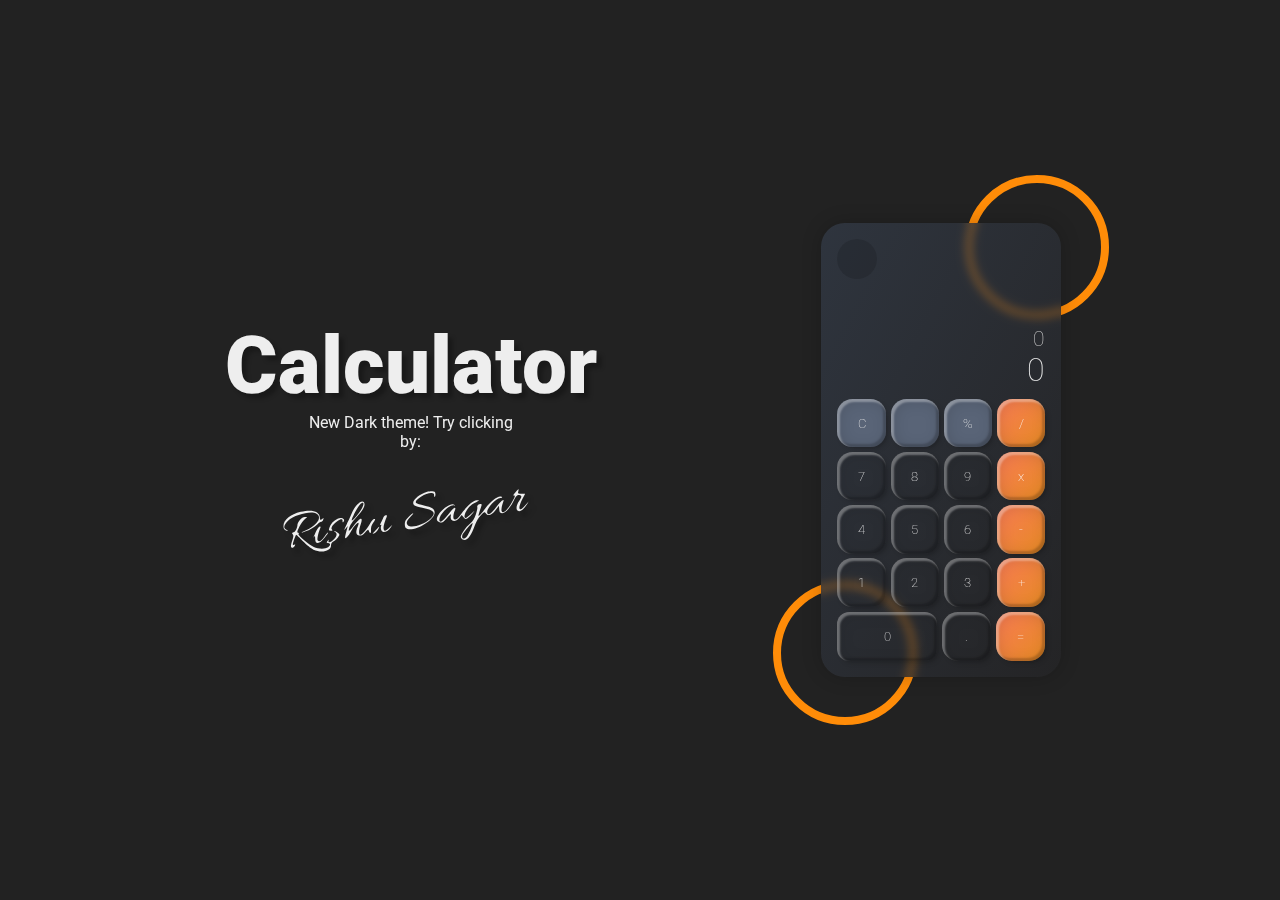
<file: index.html>
<!DOCTYPE html>
<html lang="en">

<head>
    <meta charset="UTF-8">
    <meta http-equiv="X-UA-Compatible" content="IE=edge">
    <meta name="viewport" content="width=device-width, initial-scale=1.0">
    <meta name="google" content="notranslate"/>
    <title>Calculator</title>
    <link rel="icon" href="./images/favicon.ico">
    <link rel="stylesheet" href="https://cdnjs.cloudflare.com/ajax/libs/font-awesome/6.1.1/css/all.min.css"
    integrity="sha512-KfkfwYDsLkIlwQp6LFnl8zNdLGxu9YAA1QvwINks4PhcElQSvqcyVLLD9aMhXd13uQjoXtEKNosOWaZqXgel0g=="
    crossorigin="anonymous" referrerpolicy="no-referrer" />
    <link rel="stylesheet" href="./css/main.css">
</head>

<body class="dark">
    <div class="container">
        <div class="text">
            <h1>Calculator</h1>
            <p>New Dark theme! Try clicking <i class="fas fa-moon"></i></p>
            <p>by:</p>
            <svg version="1.0" xmlns="http://www.w3.org/2000/svg" width="288.000000pt" height="97.000000pt"
                viewBox="0 0 288.000000 97.000000" preserveAspectRatio="xMidYMid meet">

                <g transform="translate(0.000000,97.000000) scale(0.100000,-0.100000)" stroke="none">
                    <path d="M2564 734 c-19 -20 -26 -34 -18 -34 20 0 18 -6 -17 -69 -51 -91 -99
            -133 -112 -97 -5 14 4 65 18 100 17 41 -25 9 -77 -59 -54 -71 -83 -89 -94 -61
            -15 40 87 156 140 160 27 1 25 16 -3 16 -33 0 -108 -60 -155 -124 -50 -68 -76
            -95 -76 -79 0 6 9 35 19 66 19 53 19 57 2 57 -22 0 -41 -19 -34 -36 3 -7 -5
            -42 -16 -77 -17 -49 -31 -72 -60 -95 -44 -35 -101 -117 -101 -143 0 -10 9 -23
            21 -29 41 -23 88 31 129 150 15 42 37 80 63 107 40 42 40 42 57 21 24 -31 62
            -17 104 38 l35 45 3 -38 c3 -32 7 -38 29 -41 32 -4 88 54 126 133 28 56 42 69
            68 59 21 -8 19 -18 -10 -63 -31 -46 -36 -89 -14 -104 24 -15 60 11 99 70 17
            27 22 37 10 23 -51 -61 -73 -81 -84 -77 -17 6 -8 46 24 110 l30 57 -40 0 c-38
            0 -40 1 -34 25 8 32 6 31 -32 -11z m-474 -384 c-12 -30 -30 -66 -41 -82 -32
            -44 -68 -34 -50 14 10 25 101 131 108 125 2 -3 -6 -28 -17 -57z" />
                    <path d="M1620 741 c-78 -25 -150 -81 -150 -118 0 -28 23 -41 97 -54 132 -25
            153 -54 84 -120 -65 -61 -198 -100 -236 -69 -25 21 -17 50 24 91 21 22 35 39
            30 39 -5 0 -27 -18 -49 -40 -31 -31 -40 -48 -40 -73 0 -18 5 -38 12 -45 58
            -58 308 79 308 168 0 38 -25 55 -115 75 -38 9 -76 21 -83 27 -31 26 106 113
            166 106 21 -2 27 -8 26 -26 0 -14 3 -19 9 -13 5 5 7 19 5 32 -2 19 -10 24 -33
            26 -16 1 -41 -2 -55 -6z" />
                    <path d="M2115 638 c-34 -18 -85 -71 -127 -130 -40 -56 -61 -73 -79 -62 -13 8
            -11 50 5 89 22 51 -3 47 -45 -7 -77 -101 -119 -132 -119 -88 0 64 121 178 163
            154 9 -5 9 -4 0 6 -41 45 -210 -103 -187 -164 3 -9 18 -19 32 -23 22 -5 33 1
            75 48 33 36 47 46 42 32 -19 -66 43 -88 89 -32 l26 31 20 -24 c18 -22 20 -22
            46 -8 15 8 38 31 52 50 25 34 24 33 -19 -7 -25 -24 -50 -43 -57 -43 -21 0 -13
            45 14 86 32 47 47 59 99 84 34 17 36 20 15 19 -14 0 -34 -5 -45 -11z" />
                    <path d="M868 602 c-19 -21 -43 -60 -54 -87 -10 -27 -36 -83 -57 -124 -30 -61
            -33 -70 -13 -46 l25 30 -14 -55 c-8 -30 -15 -60 -15 -67 0 -26 26 0 60 57 55
            97 108 135 75 56 -24 -56 -17 -90 18 -94 22 -3 36 5 62 33 31 35 33 36 40 16
            8 -25 25 -28 23 -4 -3 40 3 62 27 97 21 31 22 36 7 36 -10 0 -27 -19 -42 -47
            -30 -57 -87 -123 -106 -123 -19 0 -18 51 3 111 31 88 -4 79 -79 -20 -27 -34
            -48 -56 -48 -49 0 40 26 86 79 144 68 72 94 115 89 147 -5 37 -41 32 -80 -11z
            m53 -38 c-26 -49 -100 -138 -108 -130 -9 9 57 140 85 169 39 41 53 18 23 -39z" />
                    <path d="M265 526 c-110 -27 -185 -88 -185 -151 0 -25 6 -38 21 -45 11 -7 23
            -9 26 -7 2 3 -5 8 -16 12 -35 11 -27 53 18 95 66 63 243 109 301 78 73 -39 11
            -130 -126 -188 -31 -13 -38 -18 -19 -15 48 10 135 57 160 87 13 15 30 28 38
            28 8 0 18 7 21 16 9 24 7 29 -6 16 -18 -18 -28 -15 -28 9 0 69 -83 95 -205 65z" />
                    <path d="M1150 465 c-5 -14 -17 -39 -26 -56 -10 -21 -11 -29 -3 -23 9 5 10 2
            6 -10 -11 -29 3 -66 25 -66 29 0 54 17 79 52 20 31 19 31 -15 -5 -20 -21 -42
            -37 -49 -34 -20 6 -19 51 2 106 25 62 25 61 6 61 -9 0 -20 -11 -25 -25z" />
                    <path d="M256 439 c-14 -17 -26 -39 -26 -48 0 -36 -22 -79 -42 -84 -18 -5 -19
            -9 -9 -21 10 -12 9 -24 -3 -61 -9 -25 -16 -55 -16 -65 0 -26 26 -26 40 0 9 16
            8 18 -5 14 -8 -4 -15 -2 -15 3 0 15 31 103 37 103 2 0 35 -31 72 -70 38 -38
            87 -78 112 -90 90 -40 189 -15 189 48 0 19 8 32 29 44 16 9 37 28 47 43 18 27
            18 28 -5 46 -13 11 -28 19 -35 19 -6 0 -3 -5 7 -11 25 -15 21 -43 -12 -78 -32
            -34 -67 -43 -57 -13 5 14 3 13 -10 -3 -14 -19 -14 -20 5 -23 27 -4 27 -27 -1
            -46 -30 -21 -104 -20 -153 3 -57 25 -180 132 -164 141 9 6 8 9 -4 11 -14 3
            -12 13 13 64 17 33 43 70 58 82 l27 23 -27 0 c-17 0 -35 -11 -52 -31z" />
                    <path d="M660 452 c-43 -19 -77 -57 -89 -99 -7 -25 -6 -28 16 -29 20 -2 22 1
            12 12 -15 18 11 58 61 92 37 25 56 24 53 -3 -1 -12 2 -14 9 -7 28 28 -19 53
            -62 34z" />
                    <path d="M430 318 c-31 -70 -33 -76 -21 -58 8 12 11 7 11 -23 0 -42 17 -55 49
            -38 23 13 96 99 89 106 -2 3 -19 -16 -36 -40 -35 -50 -57 -64 -74 -47 -11 11
            3 78 27 135 5 11 3 17 -7 17 -8 0 -25 -24 -38 -52z" />
                    <path d="M1068 329 c-21 -21 -35 -39 -32 -39 17 0 46 24 59 50 19 37 18 37
            -27 -11z" />
                </g>
            </svg>

        </div>
        <div class="face">
            <div class="calc-body">
                <div class="output-area">
                    <button class="theme-toggle" id="toggler">
                        <i class="fas fa-moon active" id="dark"></i>
                        <i class="fas fa-sun" id="light"></i>
                    </button>
                    <!-- <input type="text" class="temp-output" hidden> -->
                    <input type="text" class="output-1" value="0" disabled>
                    <input type="text" class="output-2" value="0" disabled>
                </div>
                <div class="calc-buttons">
                    <div class="keys">
                        <button class="key extras clear" id="clear">C</button>
                        <button class="key extras" id="backspace"><i class="fa-solid fa-delete-left"></i></button>
                        <button class="key extras" id="percent">%</button>
                        <button class="key op" id="key4">/</button>
                        <button class="key" id="key5">7</button>
                        <button class="key" id="key6">8</button>
                        <button class="key" id="key7">9</button>
                        <button class="key op" id="key8">x</button>
                        <button class="key" id="key9">4</button>
                        <button class="key" id="key10">5</button>
                        <button class="key" id="key11">6</button>
                        <button class="key op" id="key12">-</button>
                        <button class="key" id="key13">1</button>
                        <button class="key" id="key14">2</button>
                        <button class="key" id="key15">3</button>
                        <button class="key op" id="key16">+</button>
                        <button class="key double" id="key17">0</button>
                        <button class="key dot" id="key18">.</button>
                        <button class="key op equals" id="key19">=</button>
                    </div>
                </div>
            </div>
        </div>
    </div>

    <script src="./js/main.js"></script>
</body>

</html>
</file>
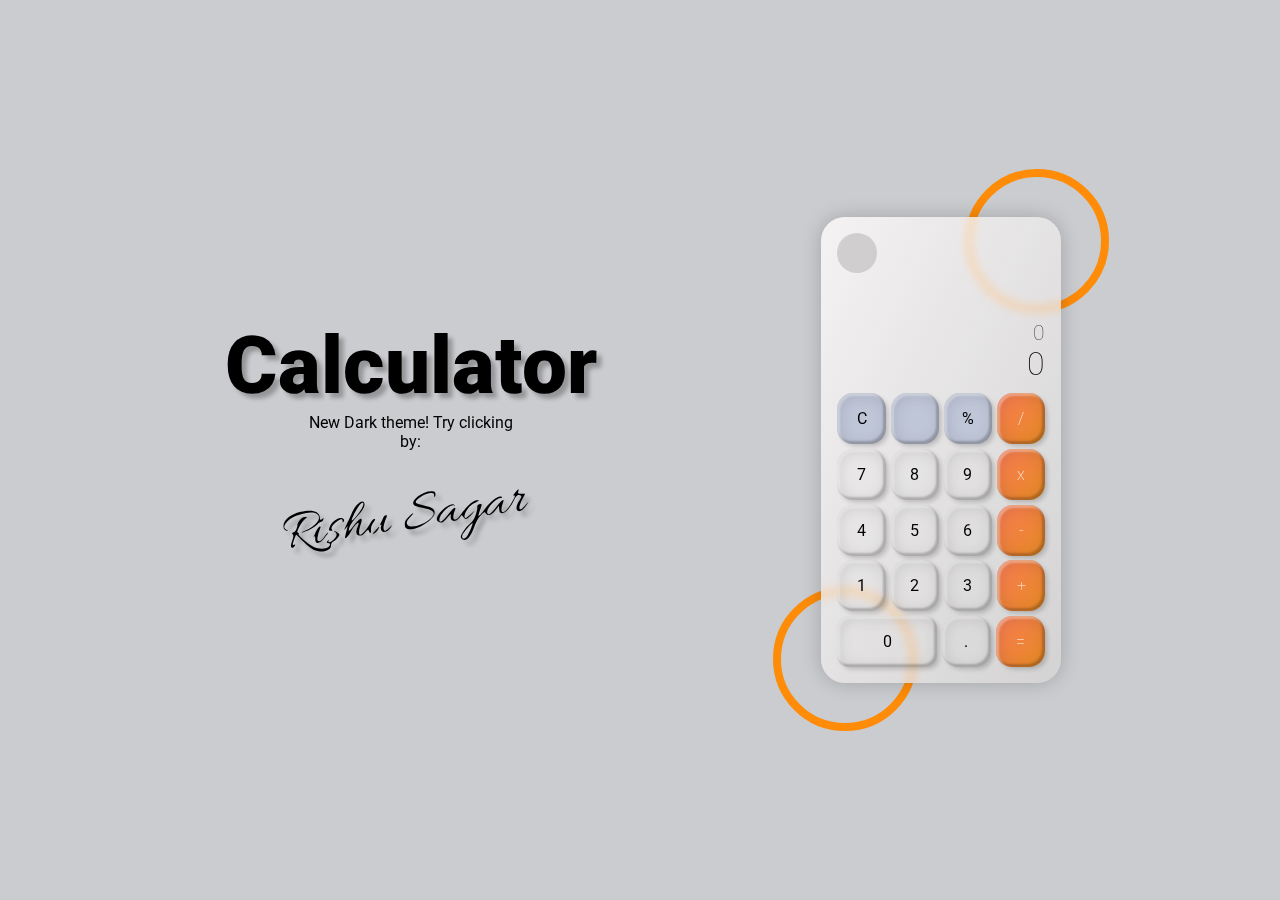
<file: Calculator.html>
<!DOCTYPE html>
<html lang="en">

<head>
    <meta charset="UTF-8">
    <meta http-equiv="X-UA-Compatible" content="IE=edge">
    <meta name="viewport" content="width=device-width, initial-scale=1.0">
    <title>Calculator</title>
    <link rel="stylesheet" href="https://cdnjs.cloudflare.com/ajax/libs/font-awesome/6.1.1/css/all.min.css"
        integrity="sha512-KfkfwYDsLkIlwQp6LFnl8zNdLGxu9YAA1QvwINks4PhcElQSvqcyVLLD9aMhXd13uQjoXtEKNosOWaZqXgel0g=="
        crossorigin="anonymous" referrerpolicy="no-referrer" />
    <link rel="stylesheet" href="./css/main.css">
</head>

<body>
    <div class="container">
        <div class="text">
            <h1>Calculator</h1>
            <p>New Dark theme! Try clicking <i class="fas fa-moon"></i></p>
            <p>by:</p>
            <svg version="1.0" xmlns="http://www.w3.org/2000/svg" width="288.000000pt" height="97.000000pt"
                viewBox="0 0 288.000000 97.000000" preserveAspectRatio="xMidYMid meet">

                <g transform="translate(0.000000,97.000000) scale(0.100000,-0.100000)" stroke="none">
                    <path d="M2564 734 c-19 -20 -26 -34 -18 -34 20 0 18 -6 -17 -69 -51 -91 -99
            -133 -112 -97 -5 14 4 65 18 100 17 41 -25 9 -77 -59 -54 -71 -83 -89 -94 -61
            -15 40 87 156 140 160 27 1 25 16 -3 16 -33 0 -108 -60 -155 -124 -50 -68 -76
            -95 -76 -79 0 6 9 35 19 66 19 53 19 57 2 57 -22 0 -41 -19 -34 -36 3 -7 -5
            -42 -16 -77 -17 -49 -31 -72 -60 -95 -44 -35 -101 -117 -101 -143 0 -10 9 -23
            21 -29 41 -23 88 31 129 150 15 42 37 80 63 107 40 42 40 42 57 21 24 -31 62
            -17 104 38 l35 45 3 -38 c3 -32 7 -38 29 -41 32 -4 88 54 126 133 28 56 42 69
            68 59 21 -8 19 -18 -10 -63 -31 -46 -36 -89 -14 -104 24 -15 60 11 99 70 17
            27 22 37 10 23 -51 -61 -73 -81 -84 -77 -17 6 -8 46 24 110 l30 57 -40 0 c-38
            0 -40 1 -34 25 8 32 6 31 -32 -11z m-474 -384 c-12 -30 -30 -66 -41 -82 -32
            -44 -68 -34 -50 14 10 25 101 131 108 125 2 -3 -6 -28 -17 -57z" />
                    <path d="M1620 741 c-78 -25 -150 -81 -150 -118 0 -28 23 -41 97 -54 132 -25
            153 -54 84 -120 -65 -61 -198 -100 -236 -69 -25 21 -17 50 24 91 21 22 35 39
            30 39 -5 0 -27 -18 -49 -40 -31 -31 -40 -48 -40 -73 0 -18 5 -38 12 -45 58
            -58 308 79 308 168 0 38 -25 55 -115 75 -38 9 -76 21 -83 27 -31 26 106 113
            166 106 21 -2 27 -8 26 -26 0 -14 3 -19 9 -13 5 5 7 19 5 32 -2 19 -10 24 -33
            26 -16 1 -41 -2 -55 -6z" />
                    <path d="M2115 638 c-34 -18 -85 -71 -127 -130 -40 -56 -61 -73 -79 -62 -13 8
            -11 50 5 89 22 51 -3 47 -45 -7 -77 -101 -119 -132 -119 -88 0 64 121 178 163
            154 9 -5 9 -4 0 6 -41 45 -210 -103 -187 -164 3 -9 18 -19 32 -23 22 -5 33 1
            75 48 33 36 47 46 42 32 -19 -66 43 -88 89 -32 l26 31 20 -24 c18 -22 20 -22
            46 -8 15 8 38 31 52 50 25 34 24 33 -19 -7 -25 -24 -50 -43 -57 -43 -21 0 -13
            45 14 86 32 47 47 59 99 84 34 17 36 20 15 19 -14 0 -34 -5 -45 -11z" />
                    <path d="M868 602 c-19 -21 -43 -60 -54 -87 -10 -27 -36 -83 -57 -124 -30 -61
            -33 -70 -13 -46 l25 30 -14 -55 c-8 -30 -15 -60 -15 -67 0 -26 26 0 60 57 55
            97 108 135 75 56 -24 -56 -17 -90 18 -94 22 -3 36 5 62 33 31 35 33 36 40 16
            8 -25 25 -28 23 -4 -3 40 3 62 27 97 21 31 22 36 7 36 -10 0 -27 -19 -42 -47
            -30 -57 -87 -123 -106 -123 -19 0 -18 51 3 111 31 88 -4 79 -79 -20 -27 -34
            -48 -56 -48 -49 0 40 26 86 79 144 68 72 94 115 89 147 -5 37 -41 32 -80 -11z
            m53 -38 c-26 -49 -100 -138 -108 -130 -9 9 57 140 85 169 39 41 53 18 23 -39z" />
                    <path d="M265 526 c-110 -27 -185 -88 -185 -151 0 -25 6 -38 21 -45 11 -7 23
            -9 26 -7 2 3 -5 8 -16 12 -35 11 -27 53 18 95 66 63 243 109 301 78 73 -39 11
            -130 -126 -188 -31 -13 -38 -18 -19 -15 48 10 135 57 160 87 13 15 30 28 38
            28 8 0 18 7 21 16 9 24 7 29 -6 16 -18 -18 -28 -15 -28 9 0 69 -83 95 -205 65z" />
                    <path d="M1150 465 c-5 -14 -17 -39 -26 -56 -10 -21 -11 -29 -3 -23 9 5 10 2
            6 -10 -11 -29 3 -66 25 -66 29 0 54 17 79 52 20 31 19 31 -15 -5 -20 -21 -42
            -37 -49 -34 -20 6 -19 51 2 106 25 62 25 61 6 61 -9 0 -20 -11 -25 -25z" />
                    <path d="M256 439 c-14 -17 -26 -39 -26 -48 0 -36 -22 -79 -42 -84 -18 -5 -19
            -9 -9 -21 10 -12 9 -24 -3 -61 -9 -25 -16 -55 -16 -65 0 -26 26 -26 40 0 9 16
            8 18 -5 14 -8 -4 -15 -2 -15 3 0 15 31 103 37 103 2 0 35 -31 72 -70 38 -38
            87 -78 112 -90 90 -40 189 -15 189 48 0 19 8 32 29 44 16 9 37 28 47 43 18 27
            18 28 -5 46 -13 11 -28 19 -35 19 -6 0 -3 -5 7 -11 25 -15 21 -43 -12 -78 -32
            -34 -67 -43 -57 -13 5 14 3 13 -10 -3 -14 -19 -14 -20 5 -23 27 -4 27 -27 -1
            -46 -30 -21 -104 -20 -153 3 -57 25 -180 132 -164 141 9 6 8 9 -4 11 -14 3
            -12 13 13 64 17 33 43 70 58 82 l27 23 -27 0 c-17 0 -35 -11 -52 -31z" />
                    <path d="M660 452 c-43 -19 -77 -57 -89 -99 -7 -25 -6 -28 16 -29 20 -2 22 1
            12 12 -15 18 11 58 61 92 37 25 56 24 53 -3 -1 -12 2 -14 9 -7 28 28 -19 53
            -62 34z" />
                    <path d="M430 318 c-31 -70 -33 -76 -21 -58 8 12 11 7 11 -23 0 -42 17 -55 49
            -38 23 13 96 99 89 106 -2 3 -19 -16 -36 -40 -35 -50 -57 -64 -74 -47 -11 11
            3 78 27 135 5 11 3 17 -7 17 -8 0 -25 -24 -38 -52z" />
                    <path d="M1068 329 c-21 -21 -35 -39 -32 -39 17 0 46 24 59 50 19 37 18 37
            -27 -11z" />
                </g>
            </svg>

        </div>
        <div class="face">
            <div class="calc-body">
                <div class="output-area">
                    <div class="theme-toggle" id="toggler">
                        <i class="fas fa-moon active" id="dark"></i>
                        <i class="fas fa-sun" id="light"></i>
                    </div>
                    <!-- <input type="text" class="temp-output" hidden> -->
                    <input type="text" class="output-1" value="0" disabled>
                    <input type="text" class="output-2" value="0" disabled>
                </div>
                <div class="calc-buttons">
                    <div class="keys">
                        <div class="key extras clear" id="clear">C</div>
                        <div class="key extras" id="backspace"><i class="fa-solid fa-delete-left"></i></div>
                        <div class="key extras" id="percent">%</div>
                        <div class="key op" id="key4">/</div>
                        <div class="key" id="key5">7</div>
                        <div class="key" id="key6">8</div>
                        <div class="key" id="key7">9</div>
                        <div class="key op" id="key8">x</div>
                        <div class="key" id="key9">4</div>
                        <div class="key" id="key10">5</div>
                        <div class="key" id="key11">6</div>
                        <div class="key op" id="key12">-</div>
                        <div class="key" id="key13">1</div>
                        <div class="key" id="key14">2</div>
                        <div class="key" id="key15">3</div>
                        <div class="key op" id="key16">+</div>
                        <div class="key double" id="key17">0</div>
                        <div class="key dot" id="key18">.</div>
                        <div class="key op equals" id="key19">=</div>
                    </div>
                </div>
            </div>
        </div>
    </div>

    <script src="./js/main.js"></script>
</body>

</html>
</file>
<file: css/main.css>
@import url('https://fonts.googleapis.com/css2?family=Roboto:wght@300&display=swap');

* {
    margin: 0;
    padding: 0;
    box-sizing: border-box;
}

body {
    --bg: #cacccf;
    --clr: #000;
    --light-clr: #444;
    --calc-bg-fc: #fffbfbcc;
    --calc-bg-sc: #d7d5d5bd;
    --btn-bg: #e5ecf2;
    --xtra-btn-bg: #bfc6d8;
    font-display: initial;
    min-height: 100vh;
    display: flex;
    justify-content: center;
    align-items: center;
    background: var(--bg);
    font-family: 'Roboto', sans-serif;
    transition: 200ms ease;
    color: var(--clr);
    user-select: none;
}

body.dark {
    --bg: #222;
    --clr: #eee;
    --light-clr: #ccc;
    --calc-bg-fc: #343c49bd;
    --calc-bg-sc: #262628bd;
    --btn-bg: #353847;
    --xtra-btn-bg: #596477;
}

button, button:focus, button:active{
    background: inherit;
    color: inherit;
    border: none;
    outline: none;
    appearance: none;
    font-kerning: unset;
    font-feature-settings: unset;
    font-optical-sizing: inherit;
    font-weight: 100;
    font-family: inherit;
}

.container {
    width: 100%;
    position: relative;
    display: flex;
    justify-content: space-evenly;
}

.text {
    display: flex;
    flex-direction: column;
    justify-content: center;
    align-items: center;
}

.text h1 {
    font-weight: 900;
    font-size: 5rem;
    text-shadow: 5px 5px 4px #0004;
}

.text svg {
    filter: drop-shadow(5px 5px 2px #0004);
}

.calc-body {
    width: 15rem;
    position: relative;
    background: linear-gradient(to bottom right, var(--calc-bg-fc), var(--calc-bg-sc));
    padding: 1rem;
    border-radius: 1.5rem;
    box-shadow: 0 0 20px 0px #0003;
    transition: 200ms ease;
}

.calc-body::after {
    content: '';
    position: absolute;
    top: 0;
    left: 0;
    width: 100%;
    height: 100%;
    background: #0000;
    border-radius: inherit;
    z-index: -1;
    backdrop-filter: blur(4px);
}

.face {
    position: relative;
    width: max-content;
}

.face::after,
.face::before {
    position: absolute;
    content: '';
    top: -3rem;
    right: -3rem;
    width: 8rem;
    height: 8rem;
    background: #0000;
    border: 8px solid #ff8c08;
    border-radius: 50%;
    z-index: -2;
}

.face::after {
    top: auto;
    bottom: -3rem;
    left: -3rem;
}

.keys {
    display: flex;
    justify-content: center;
    flex-wrap: wrap;
    gap: 0.3rem;
}

.keys .key {
    position: relative;
    cursor: pointer;
    text-align: center;
    border-radius: 32%;
    padding: 1rem;
    flex: 1 0 22%;
    display: flex;
    justify-content: center;
    align-items: center;
    box-shadow: 3px 3px 5px -1px #0003,
        2px 2px 2px 1px #fff5 inset,
        2px 2px 16px 0px #0002 inset,
        -2px -2px 2px 1px #0003 inset;
    /* transition: background 100ms ease, transform 100ms ease, box-shadow 100ms ease; */
    outline: none;
}

.keys .key:active {
    background: #0001;
    transform: scale(0.9);
    box-shadow: 1px 1px 2px -1px #0003,
        2px 2px 2px 1px #fff5 inset,
        2px 2px 16px 0px #0002 inset,
        -2px -2px 2px 1px #0003 inset;
}

.key.double {
    border-radius: 12px;
    flex-basis: 46%;
}

.key:not(.double) {
    aspect-ratio: 1/1;
}

.key.op {
    color: #fff;
    font-weight: 100;
    background: linear-gradient(to bottom right, rgb(249 123 85), rgb(229 138 35));
}

.key.op:active {
    background: linear-gradient(to bottom right, rgb(236 76 27), rgb(224 129 23));
}

.key.extras {
    background: var(--xtra-btn-bg);
}

.theme-toggle {
    cursor: pointer;
    position: absolute;
    top: 0;
    left: 0;
    width: 2.5rem;
    height: 2.5rem;
    border-radius: 20px;
    background: #0002;
    text-align: center;
    display: flex;
    justify-content: center;
    align-items: center;
    transition: 200ms ease;
}

.theme-toggle:hover {
    background: #0003;
}

.theme-toggle i {
    color: var(--clr);
    line-height: 1rem;
    font-size: 1.2rem;
    position: absolute;
    opacity: 0;
    transition: 200ms ease;
}

.theme-toggle i.active {
    opacity: 1;
}

.theme-toggle:hover i#light {
    transform: rotate(150deg);
}

.theme-toggle:hover i#dark {
    transform: rotate(360deg);
}

.output-area {
    position: relative;
    height: 10rem;
    display: flex;
    flex-direction: column;
    justify-content: end;
    align-items: end;
}

.output-area input {
    width: 100%;
    outline: none;
    border: none;
    background: #0000;
    color: var(--light-clr);
    text-align: right;
    font-size: 1.3rem;
    font-weight: 100;
    font-family: inherit;
}

.output-area input.output-2 {
    color: var(--clr);
    font-size: 2rem;
    padding-bottom: 0.6rem;
}

svg {
    width: 70%;
    fill: var(--clr);
}

/* @media screen and (max-width: 992px) {
            .key {
                font-size: 1rem;
            }
        } */

@media screen and (max-width: 768px) {
    .container {
        flex-direction: column;
        align-items: center;
        justify-content: flex-start;
        min-height: 100vh;
        padding: 2rem;
    }

    .text {
        margin-bottom: 3rem;
    }

    .text h1 {
        font-size: 3rem;
    }

    p {
        margin: 0.2rem 0;
        font-size: 1.3rem;
    }

    .text svg {
        height: 4rem;
    }

    .calc-body {
        width: 40vw;
        aspect-ratio: 16/9;
    }

    .key {
        font-size: 1.3rem;
    }

}

@media screen and (max-width: 600px) {
    .calc-body {
        width: 70vw;
    }

    .output-area {
        height: 50vw;
    }

    .output-area input {
        font-size: 1.6rem;
    }

    .output-area input.output-2 {
        font-size: 3.2rem;
    }

    .face::after,
    .face::before {
        width: 7rem;
        height: 7rem;
    }
}
</file>
